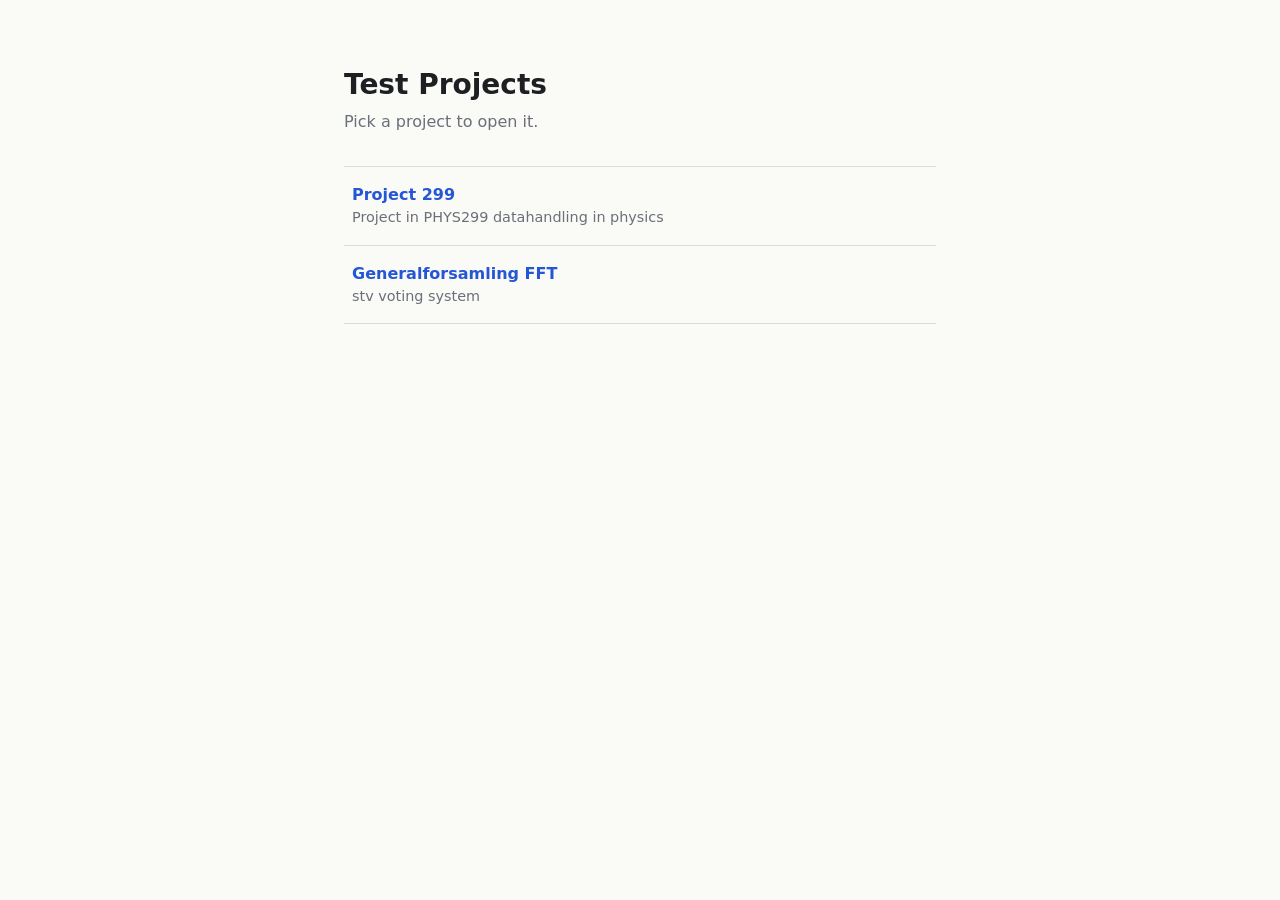
<file: index.html>
<!DOCTYPE html>
<html lang="en">
<head>
  <meta charset="UTF-8">
  <meta name="viewport" content="width=device-width, initial-scale=1">
  <title>Test Projects</title>
  <style>
    :root {
      --bg: #fafaf7;
      --text: #1d1f23;
      --muted: #6a6f78;
      --line: #dcdcd4;
      --accent: #2456d6;
    }
    @media (prefers-color-scheme: dark) {
      :root {
        --bg: #16181c;
        --text: #e8e9ec;
        --muted: #9096a0;
        --line: #2c3037;
        --accent: #7ba2ff;
      }
    }

    * { box-sizing: border-box; }

    body {
      margin: 0;
      background: var(--bg);
      color: var(--text);
      font-family: system-ui, -apple-system, "Segoe UI", Roboto, sans-serif;
      line-height: 1.5;
    }

    main {
      max-width: 40rem;
      margin: 0 auto;
      padding: 4rem 1.5rem;
    }

    h1 {
      font-size: 1.75rem;
      margin: 0 0 0.25rem;
    }

    .intro {
      color: var(--muted);
      margin: 0 0 2rem;
    }

    ul {
      list-style: none;
      margin: 0;
      padding: 0;
      border-top: 1px solid var(--line);
    }

    li { border-bottom: 1px solid var(--line); }

    a {
      display: block;
      padding: 1rem 0.5rem;
      color: inherit;
      text-decoration: none;
    }

    a:hover, a:focus-visible {
      background: color-mix(in srgb, var(--accent) 8%, transparent);
    }

    a:focus-visible {
      outline: 2px solid var(--accent);
      outline-offset: -2px;
    }

    .name {
      display: block;
      font-weight: 600;
      color: var(--accent);
    }

    .desc {
      display: block;
      font-size: 0.9rem;
      color: var(--muted);
    }
  </style>
</head>
<body>
  <main>
    <h1>Test Projects</h1>
    <p class="intro">Pick a project to open it.</p>

    <!-- To add a project, copy one <li> block and change the href, name and description. -->
    <ul>
      <li>
        <a href="299/">
          <span class="name">Project 299</span>
          <span class="desc">Project in PHYS299 datahandling in physics</span>
        </a>
      </li>
      <li>
        <a href="Generalforsamling/">
          <span class="name">Generalforsamling FFT</span>
          <span class="desc">stv voting system</span>
        </a>
      </li>
    </ul>
  </main>
</body>
</html>
</file>
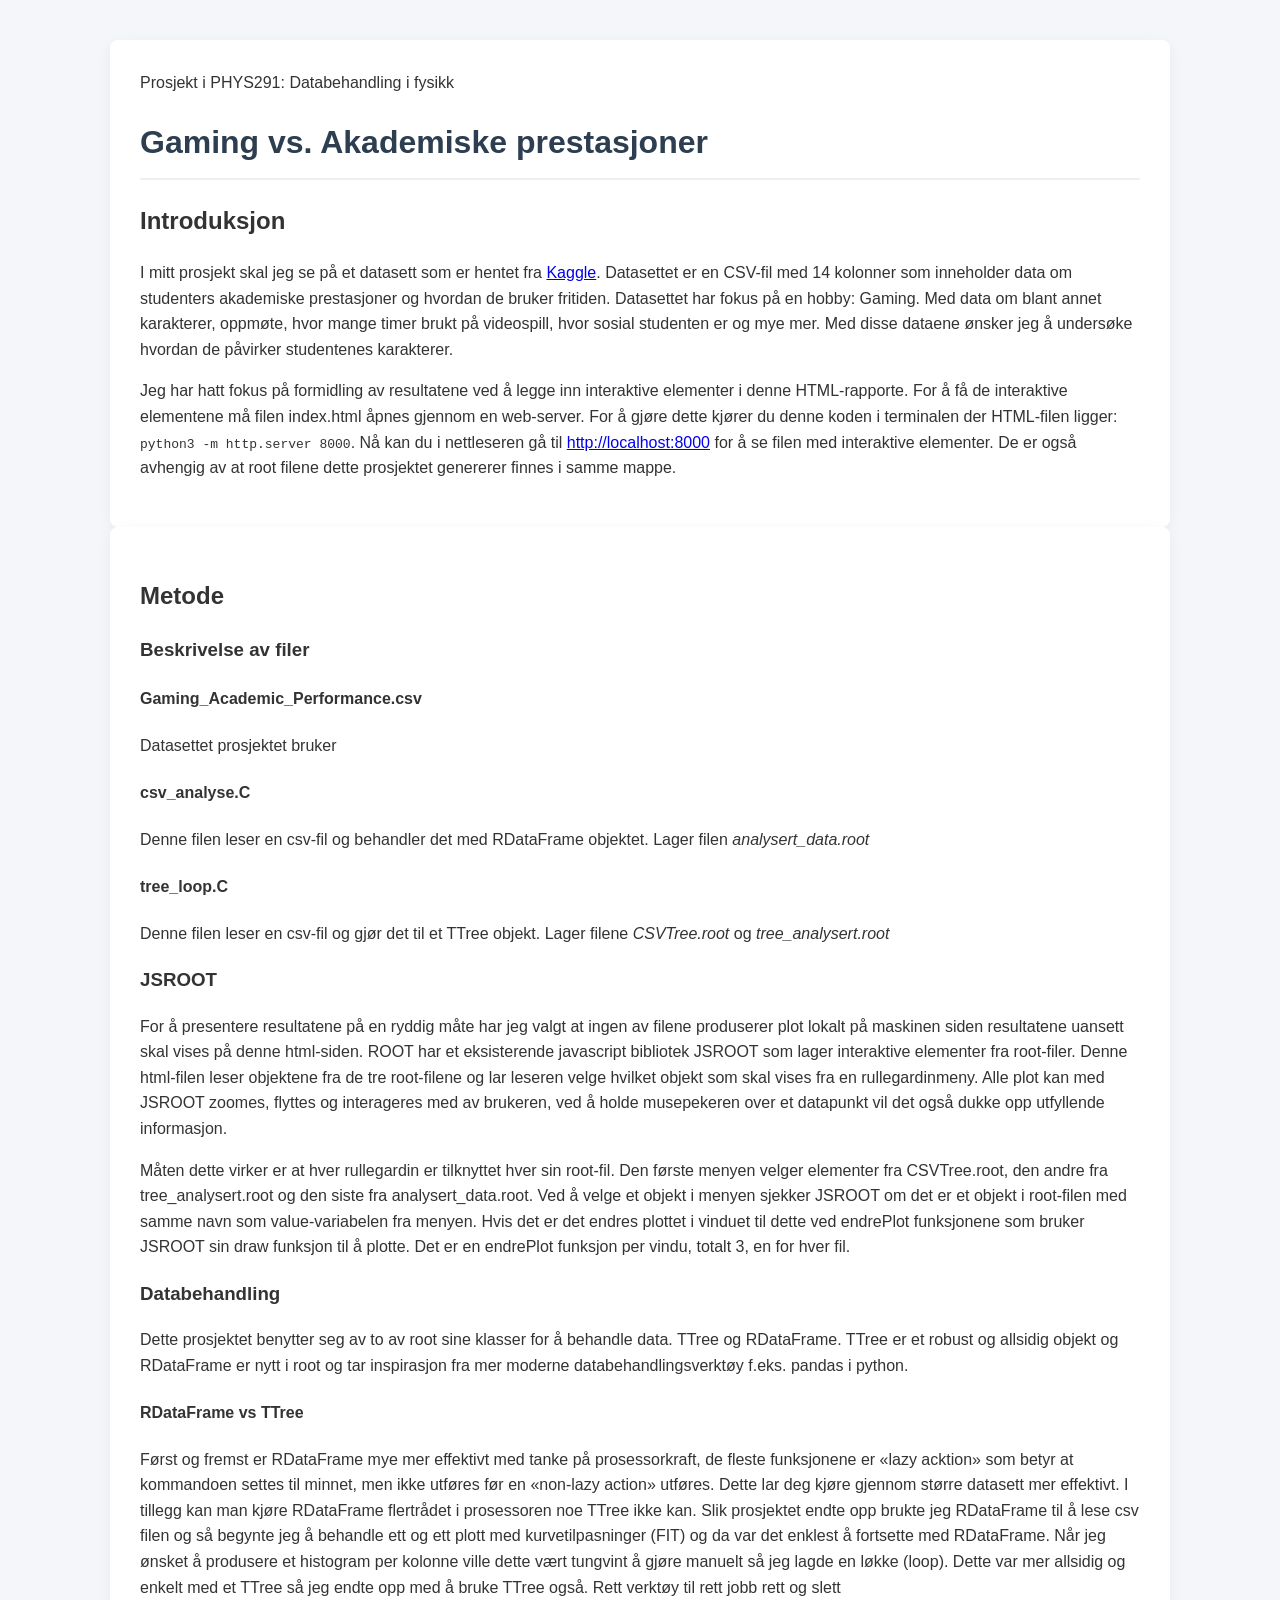
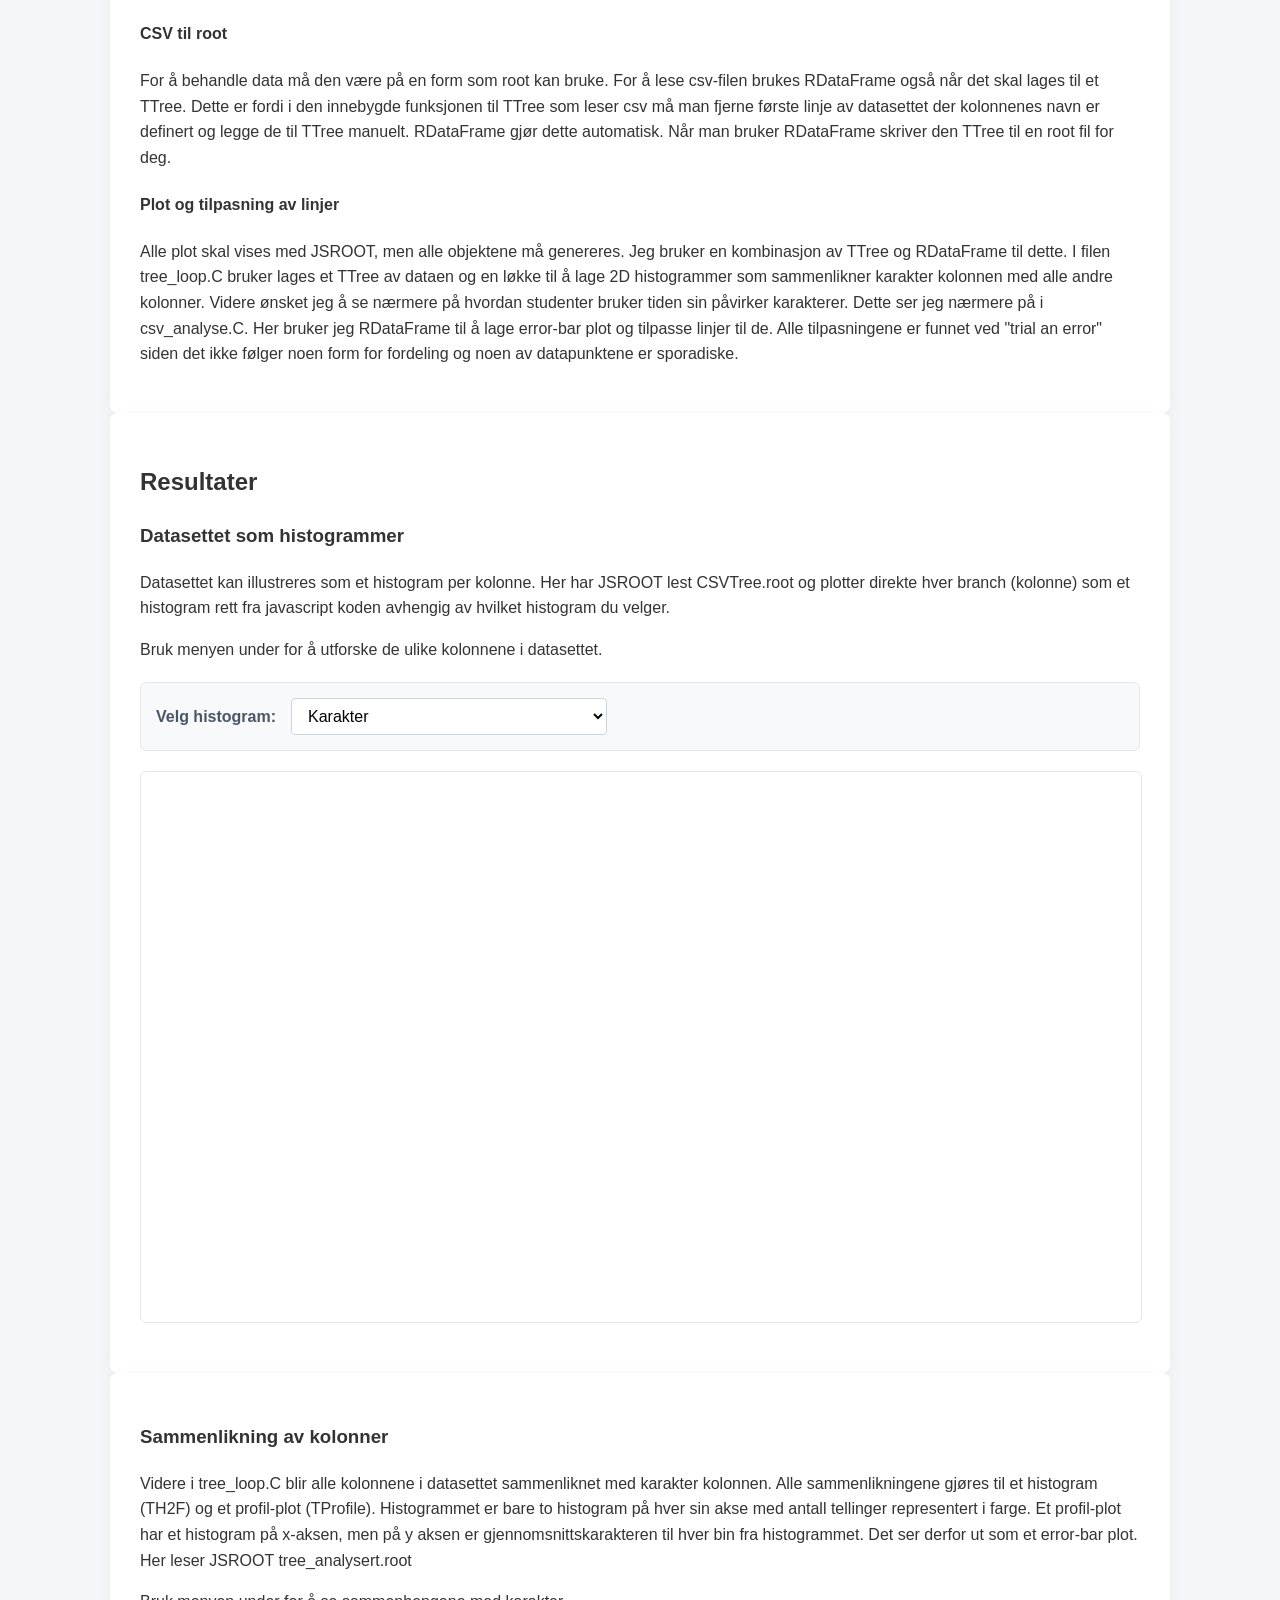
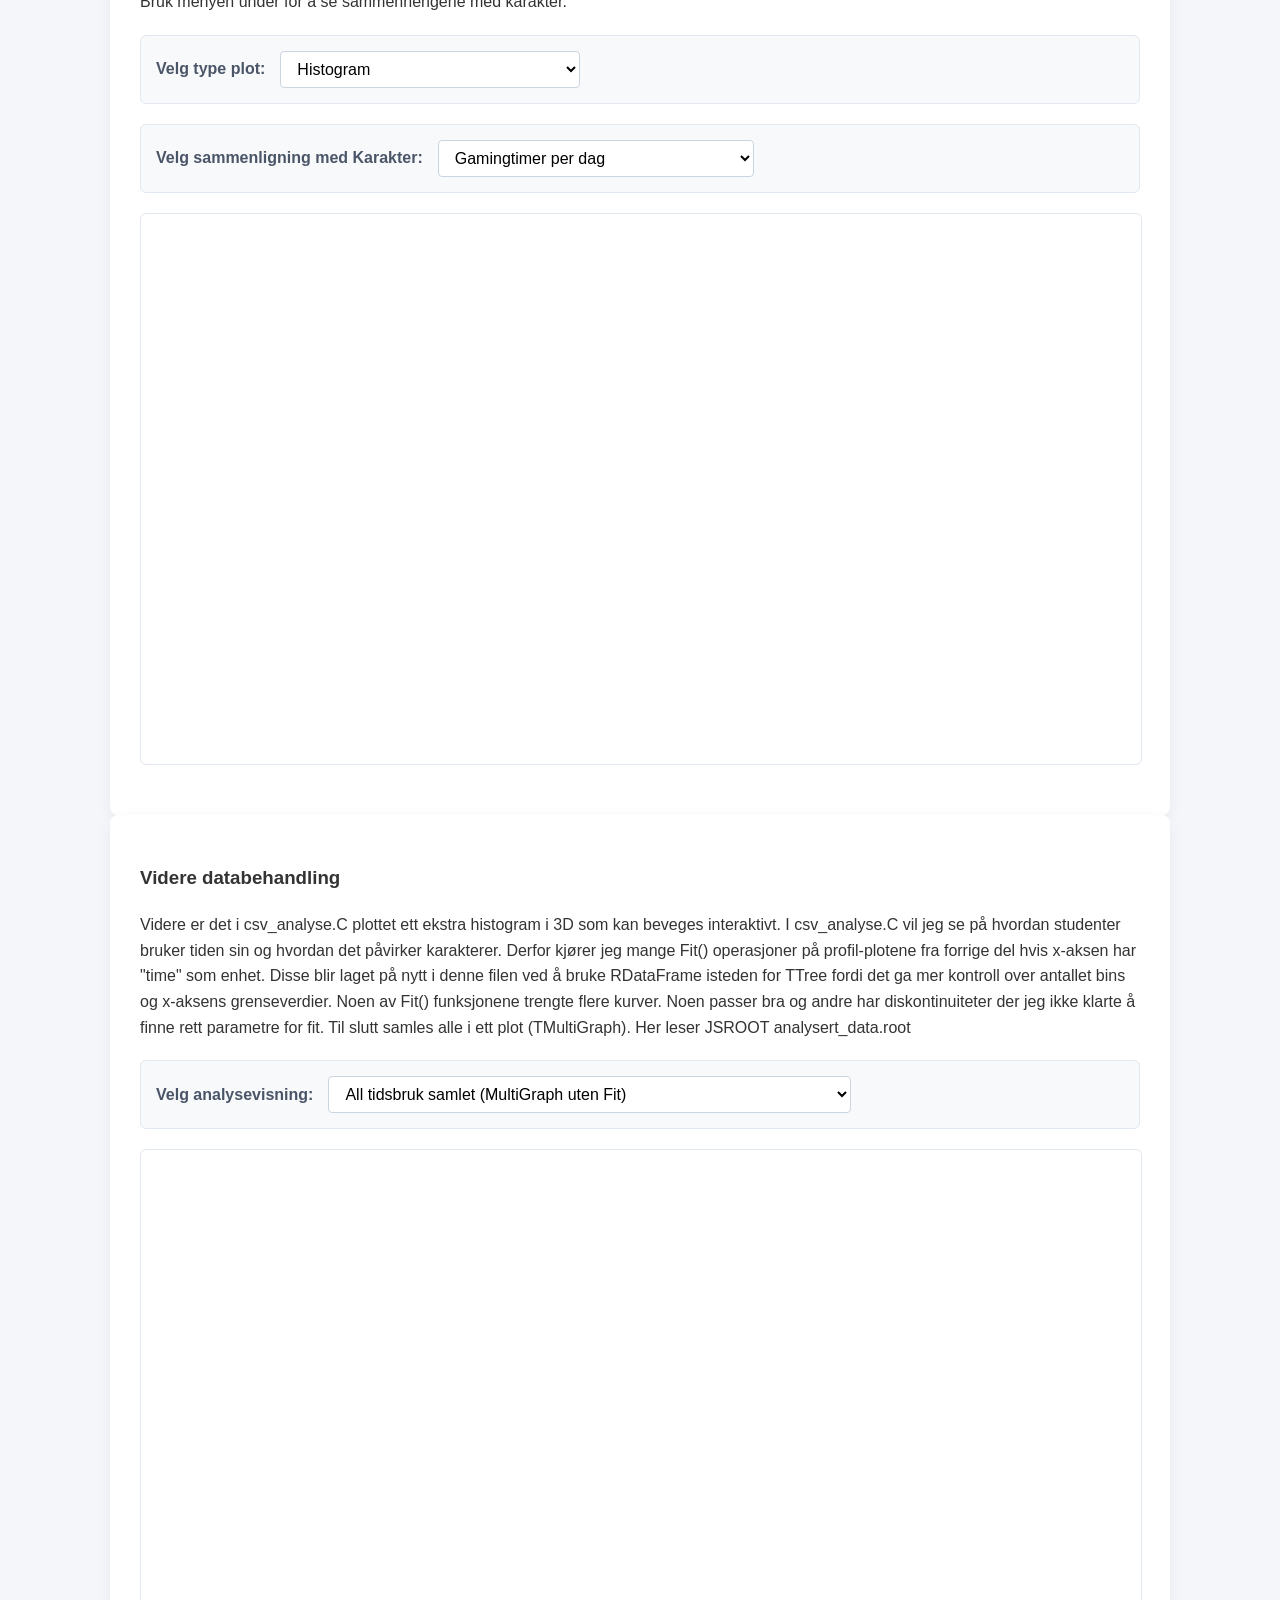
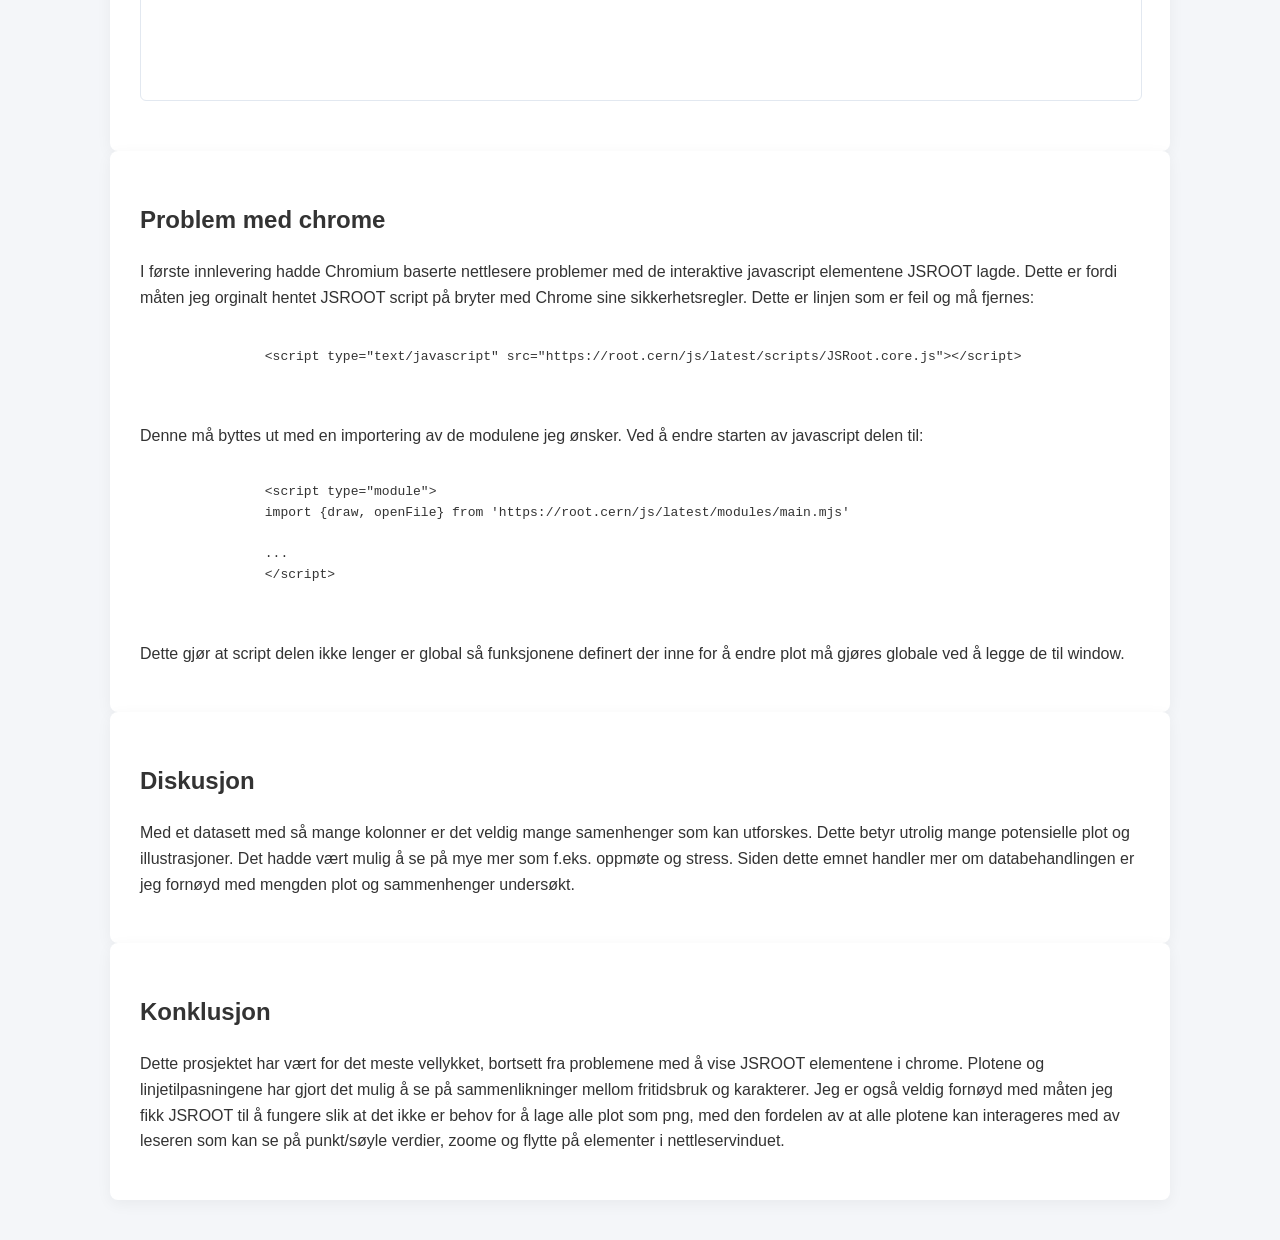
<file: 299/index.html>
<!DOCTYPE html>
<html lang="no">
<head>
    <meta charset="UTF-8">
    <meta name="viewport" content="width=device-width, initial-scale=1.0">
    <title>Gaming & Karakterer</title>

    <base target="_blank" rel = "noopener noreferrer">
    
    <style>
        body {
            font-family: 'Segoe UI', Tahoma, Geneva, Verdana, sans-serif;
            line-height: 1.6;
            background-color: #f4f6f9;
            color: #333;
            margin: 0;
            padding: 40px;
        }
        .container {
            max-width: 1000px;
            margin: 0 auto;
            background: white;
            padding: 30px;
            border-radius: 8px;
            box-shadow: 0 4px 15px rgba(0,0,0,0.05);
        }
        h1 { color: #2c3e50; border-bottom: 2px solid #ecf0f1; padding-bottom: 10px; }
        
        .control-panel {
            background-color: #f8f9fa;
            padding: 15px;
            border: 1px solid #e2e8f0;
            border-radius: 6px;
            margin: 20px 0;
            display: flex;
            align-items: center;
            gap: 15px;
        }
        label { font-weight: bold; color: #4a5568; }
        
        select {
            padding: 8px 12px;
            font-size: 16px;
            border-radius: 4px;
            border: 1px solid #cbd5e0;
            background-color: white;
            cursor: pointer;
            min-width: 300px;
        }
        select:focus { border-color: #3182ce; outline: none; }

        #plot_container1 {
            width: 100%;
            height: 550px;
            border: 1px solid #e2e8f0;
            border-radius: 6px;
            background-color: #ffffff;
            margin: 20px 0;
        }

        #plot_container2 {
            width: 100%;
            height: 550px;
            border: 1px solid #e2e8f0;
            border-radius: 6px;
            background-color: #ffffff;
            margin: 20px 0;
        }

        #plot_container3 {
            width: 100%;
            height: 550px;
            border: 1px solid #e2e8f0;
            border-radius: 6px;
            background-color: #ffffff;
            margin: 20px 0;
        }
    </style>
</head>
<body>

<div class="container">
    <header>Prosjekt i PHYS291: Databehandling i fysikk</header>
    <h1>Gaming vs. Akademiske prestasjoner</h1>
    <h2>Introduksjon</h2>

    <p>I mitt prosjekt skal jeg se på et datasett som er hentet fra <a href="https://www.kaggle.com/datasets/aiexplorer77/gaming-vs-academic-performance">Kaggle</a>.
    Datasettet er en CSV-fil med 14 kolonner som inneholder data om studenters akademiske prestasjoner og hvordan de bruker fritiden.
    Datasettet har fokus på en hobby: Gaming. Med data om blant annet karakterer, oppmøte, hvor mange timer brukt på videospill, hvor sosial studenten er og mye mer. 
    Med disse dataene ønsker jeg å undersøke hvordan de påvirker studentenes karakterer. 
    </p>

    <p>Jeg har hatt fokus på formidling av resultatene ved å legge inn interaktive elementer i denne HTML-rapporte. 
    For å få de interaktive elementene må filen index.html åpnes gjennom en web-server. 
    For å gjøre dette kjører du denne koden i terminalen der HTML-filen ligger: <code>python3 -m http.server 8000</code>.
    Nå kan du i nettleseren gå til <a href="http://localhost:8000">http://localhost:8000</a> for å se filen med interaktive elementer.
    De er også avhengig av at root filene dette prosjektet genererer finnes i samme mappe.
    </p>
</div>


<div class="container">
    <h2>Metode</h2>
    
    <h3>Beskrivelse av filer</h3>
    <h4>Gaming_Academic_Performance.csv</h4>
    <p>
        Datasettet prosjektet bruker
    </p>

    <h4>csv_analyse.C</h4>
    <p>
        Denne filen leser en csv-fil og behandler det med RDataFrame objektet. Lager filen <i>analysert_data.root</i>
    </p>

    <h4>tree_loop.C</h4>
    <p>
        Denne filen leser en csv-fil og gjør det til et TTree objekt. Lager filene <i>CSVTree.root</i> og <i>tree_analysert.root</i>
    </p>

    <h3>JSROOT</h3>
    <p>
        For å presentere resultatene på en ryddig måte har jeg valgt at ingen av filene produserer plot lokalt på maskinen siden resultatene uansett skal vises på denne html-siden.
        ROOT har et eksisterende javascript bibliotek JSROOT som lager interaktive elementer fra root-filer. 
        Denne html-filen leser objektene fra de tre root-filene og lar leseren velge hvilket objekt som skal vises fra en rullegardinmeny.
        Alle plot kan med JSROOT zoomes, flyttes og interageres med av brukeren, ved å holde musepekeren over et datapunkt vil det også dukke opp utfyllende informasjon.

    </p>

    <p>        Måten dette virker er at hver rullegardin er tilknyttet hver sin root-fil. Den første menyen velger elementer fra CSVTree.root, den andre fra tree_analysert.root og den siste fra analysert_data.root. 
        Ved å velge et objekt i menyen sjekker JSROOT om det er et objekt i root-filen med samme navn som value-variabelen fra
        menyen. Hvis det er det endres plottet i vinduet til dette ved endrePlot funksjonene som bruker JSROOT sin draw funksjon til å plotte.
        Det er en endrePlot funksjon per vindu, totalt 3, en for hver fil.
    </p>

    <h3>Databehandling</h3>
    <p>Dette prosjektet benytter seg av to av root sine klasser for å behandle data. TTree og RDataFrame. TTree er et robust og allsidig objekt og RDataFrame er nytt i root og tar inspirasjon fra mer moderne databehandlingsverktøy f.eks. pandas i python.</p>
    
    <h4>RDataFrame vs TTree</h4>
    <p>
        Først og fremst er RDataFrame mye mer effektivt med tanke på prosessorkraft, de fleste funksjonene er «lazy acktion» som betyr at kommandoen settes til minnet, men ikke utføres før en «non-lazy action» utføres. Dette lar deg kjøre gjennom større datasett mer effektivt. I tillegg kan man kjøre RDataFrame flertrådet i prosessoren noe TTree ikke kan. 
Slik prosjektet endte opp brukte jeg RDataFrame til å lese csv filen og så begynte jeg å behandle ett og ett plott med kurvetilpasninger (FIT) og da var det enklest å fortsette med RDataFrame. Når jeg ønsket å produsere et histogram per kolonne ville dette vært tungvint å gjøre manuelt så jeg lagde en løkke (loop). Dette var mer allsidig og enkelt med et TTree så jeg endte opp med å bruke TTree også. Rett verktøy til rett jobb rett og slett

    </p>
    
    <h4>CSV til root</h4>
    <p>For å behandle data må den være på en form som root kan bruke. For å lese csv-filen brukes RDataFrame også når det skal lages til et TTree.
    Dette er fordi i den innebygde funksjonen til TTree som leser csv må man fjerne første linje av datasettet der kolonnenes navn er definert og legge de til TTree manuelt. 
    RDataFrame gjør dette automatisk. Når man bruker RDataFrame skriver den TTree til en root fil for deg.</p>

    
    <h4>Plot og tilpasning av linjer</h4>
    <P>Alle plot skal vises med JSROOT, men alle objektene må genereres. Jeg bruker en kombinasjon av TTree og RDataFrame til dette.
        I filen tree_loop.C bruker lages et TTree av dataen og en løkke til å lage 2D histogrammer som sammenlikner karakter kolonnen med alle andre kolonner.
        Videre ønsket jeg å se nærmere på hvordan studenter bruker tiden sin påvirker karakterer. Dette ser jeg nærmere på i csv_analyse.C. Her bruker jeg RDataFrame til å lage error-bar plot og tilpasse linjer til de. Alle tilpasningene er funnet ved "trial an error" siden det ikke følger noen form for fordeling og noen av datapunktene er sporadiske.
    </P>

    
</div>

<div class="container">
    <h2>Resultater</h2>
    <h3>Datasettet som histogrammer</h3>

    <p>Datasettet kan illustreres som et histogram per kolonne. Her har JSROOT lest CSVTree.root og plotter direkte hver branch (kolonne) som et histogram rett fra javascript koden avhengig av hvilket histogram du velger.
    </p>
    <p>Bruk menyen under for å utforske de ulike kolonnene i datasettet.</p>

    <div class="control-panel">
        <label for="plotSelect1">Velg histogram:</label>
        <select id="plotSelect1" onchange="endrePlot1()">
            <option value="grades">Karakter</option>
            <option value="gaming_hours">Gamingtimer per dag</option>
            <option value="study_hours">Studietimer per dag</option>
            <option value="sleep_hours">Søvntimer per dag</option>
            <option value="attendance">Oppmøte i %</option>
            <option value="social_activity">Sosial aktivitet per dag i timer</option>
            <option value="device_usage">Timer på elektroniske enheter per dag</option>
            <option value="reaction_time_ms">Reaksjonstid i millisekunder</option>
            <option value="stress_level">Stressnivå</option>
            <option value="gaming_genre">Spill sjanger</option>
            <option value="age">Alder</option>
            <option value="gender">Kjønn</option>
            <option value="student_id">Student nummer</option>
            
        </select>
    </div>

    <div id="plot_container1"></div>
    
</div>

<div class="container">
    <h3>Sammenlikning av kolonner</h3>
    <p>Videre i tree_loop.C blir alle kolonnene i datasettet sammenliknet med karakter kolonnen. Alle sammenlikningene gjøres til et histogram (TH2F) og et profil-plot
        (TProfile). Histogrammet er bare to histogram på hver sin akse med antall tellinger representert i farge. Et profil-plot har et histogram på x-aksen, men på y aksen er gjennomsnittskarakteren 
        til hver bin fra histogrammet. Det ser derfor ut som et error-bar plot. Her leser JSROOT tree_analysert.root
     </p>
    <p>Bruk menyen under for å se sammenhengene med karakter.</p>

    <div class="control-panel"> 
        <label for="plottype">Velg type plot:</label>
        <select id="plottype" onchange="endrePlot2()">
            <option value="histo">Histogram</option>
            <option value="prof">Profil-plot</option>
        </select>
    </div>
    <div class="control-panel">
        <label for="plotSelect2">Velg sammenligning med Karakter:</label>
        <select id="plotSelect2" onchange="endrePlot2()">
            <option value="gaming_hours">Gamingtimer per dag</option>
            <option value="study_hours">Studietimer per dag</option>
            <option value="sleep_hours">Søvntimer per dag</option>
            <option value="attendance">Oppmøte i %</option>
            <option value="social_activity">Sosial aktivitet per dag i timer</option>
            <option value="device_usage">Timer på elektroniske enheter per dag</option>
            <option value="reaction_time_ms">Reaksjonstid i millisekunder</option>
            <option value="stress_level">Stressnivå</option>
            <option value="gaming_genre">Spill sjanger</option>
            <option value="age">Alder</option>
            <option value="gender">Kjønn</option>
            <option value="student_id">Student nummer</option>
            
        </select>
    </div>

    <div id="plot_container2"></div>

</div>

<div class="container">
    <h3>Videre databehandling</h3>
    <p>Videre er det i csv_analyse.C plottet ett ekstra histogram i 3D som kan beveges interaktivt. I csv_analyse.C vil jeg se på hvordan studenter bruker tiden sin og hvordan det påvirker karakterer. Derfor kjører jeg mange 
        Fit() operasjoner på profil-plotene fra forrige del hvis x-aksen har "time" som enhet. Disse blir laget på nytt i denne filen ved å bruke RDataFrame isteden for TTree
        fordi det ga mer kontroll over antallet bins og x-aksens grenseverdier. Noen av Fit() funksjonene trengte flere kurver. Noen passer bra og andre har diskontinuiteter
        der jeg ikke klarte å finne rett parametre for fit. Til slutt samles alle i ett plot (TMultiGraph). Her leser JSROOT analysert_data.root
    </p>

    <div class="control-panel">
        <label for="plotSelect3">Velg analysevisning:</label>
        <select id="plotSelect3" onchange="endrePlot3()">
            <option value="canvas">All tidsbruk samlet (MultiGraph uten Fit)</option>
            <option value="canvas_fit">All tidsbruk samlet (MultiGraph med Fit)</option>
            <option value="grades_vs_gaming">Gjennomsnittskarakter vs. Gamingtimer (Med Fit)</option>
            <option value="grades_vs_study">Gjennomsnittskarakter vs. Studietimer (Med Fit)</option>
            <option value="grades_vs._sleep">Gjennomsnittskarakter vs. Søvntimer (Med Fit)</option>
            <option value="grades_vs._social">Gjennomsnittskarakter vs. Sosial aktivitet (Med Fit)</option>
            <option value="grades_vs._device">Gjennomsnittskarakter vs. Enhetsbruk (Med Fit)</option>
            <option value="h_reaction">Distribusjon av reaksjonstid (1D Histogram)</option>
            <option value="h_reaction_fit">Distribusjon av reaksjonstid (1D Histogram med Fit)</option>
            <option value="h_grades_vs_study_vs_gaming">Karakter vs. Studietimer vs. Gamingtimer (3D Histogram)</option>
            <option value="grades_vs_study_vs_gaming">Gjennomsnittskarakter vs. Studietimer vs. Gamingtimer (2D Profile)</option>

            
            
        </select>
    </div>

    <div id="plot_container3"></div>

</div>



<div class="container">
    <h2>Problem med chrome</h2>
    <p>
        I første innlevering hadde Chromium baserte nettlesere problemer med de interaktive javascript elementene JSROOT lagde. Dette er fordi måten jeg orginalt hentet JSROOT script på bryter med Chrome sine sikkerhetsregler. Dette er linjen som er feil og må fjernes:
        <pre>
            <code>
                &lt;script type="text/javascript" src="https://root.cern/js/latest/scripts/JSRoot.core.js"&gt;&lt;/script&gt;
            </code>
        </pre>
Denne må byttes ut med en importering av de modulene jeg ønsker. Ved å endre starten av javascript delen til:
<pre>
            <code>
                &lt;script type="module"&gt;
                import {draw, openFile} from 'https://root.cern/js/latest/modules/main.mjs'

                ...
                &lt;/script&gt;
            </code>
        </pre>
Dette gjør at script delen ikke lenger er global så funksjonene definert der inne for å endre plot må gjøres globale ved å legge de til window.

    </p>

</div>
<div class="container">
    <h2>Diskusjon</h2>
    <p>
        Med et datasett med så mange kolonner er det veldig mange samenhenger som kan utforskes. Dette betyr utrolig mange potensielle plot og illustrasjoner.
        Det hadde vært mulig å se på mye mer som f.eks. oppmøte og stress. Siden dette emnet handler mer om databehandlingen er jeg fornøyd med mengden plot og sammenhenger undersøkt.
    </p>
   

</div>

<div class="container">
    <h2>Konklusjon</h2>
    <p>
      Dette prosjektet har vært for det meste vellykket, bortsett fra problemene med å vise JSROOT elementene i chrome. Plotene og linjetilpasningene har gjort det mulig å se på sammenlikninger mellom fritidsbruk og karakterer.
      Jeg er også veldig fornøyd med måten jeg fikk JSROOT til å fungere slik at det ikke er behov for å lage alle plot som png, med den fordelen av at alle plotene kan interageres med av leseren som kan se på punkt/søyle verdier, zoome og flytte på elementer i nettleservinduet. 
    </p>
   

</div>



<script type="module">

    import {draw, openFile} from 'https://root.cern/js/latest/modules/main.mjs'
    // variabel for åpen ROOT-fil
    let openFiles = {
        f1: null,
        f2: null,
        f3: null
    };

    // Åpne ROOT-filene når siden lastes inn
    Promise.all([
    openFile("CSVTree.root"), 
    openFile("tree_analysert.root"),
    openFile("analysert_data.root")
    ])
    .then(([file1, file2, file3]) => {
    // Lagre filene i objektet
    openFiles.f1 = file1;
    openFiles.f2 = file2;
    openFiles.f3 = file3;

    console.log("Suksess! Alle 3 ROOT-filer er åpnet.");
    
    // Tegn det første plottet automatisk ved oppstart
    endrePlot1();
    endrePlot2();
    endrePlot3();
})
.catch(err => {
    console.error("Feil ved åpning av en eller flere ROOT-filer:", err);
    document.getElementById("plot_container1").innerHTML = 
        "<p style='color:red; padding:20px;'>Kunne ikke laste ROOT-filene. HTML-filen krever at lokal server kjører.</p>";
    document.getElementById("plot_container2").innerHTML = 
        "<p style='color:red; padding:20px;'>Kunne ikke laste ROOT-filene. HTML-filen krever at lokal server kjører.</p>";
    document.getElementById("plot_container3").innerHTML = 
        "<p style='color:red; padding:20px;'>Kunne ikke laste ROOT-filene. HTML-filen krever at lokal server kjører.</p>";
});

    
    function endrePlot1() {
        if (!openFiles.f1) return;

        // Hent navnet på objektet 
        const tilgjengeligPlot = document.getElementById("plotSelect1").value;
        const container = document.getElementById("plot_container1");

        // Tøm containeren
        container.innerHTML = "<p style='padding:20px; color:#718096;'>Laster plot...</p>";

        // Les TTree fra filen
        openFiles.f1.readObject("CSVTree")
            .then(obj => {
                // Tøm container
                container.innerHTML = "";

                // Lag histogram av valgt branch
                draw("plot_container1", obj, tilgjengeligPlot);
            })
            .catch(err => {
                console.error("Kunne ikke lese objektet:", err);
                container.innerHTML = "<p style='color:red; padding:20px;'>Feil: Fant ikke objektet '" + tilgjengeligPlot + "' i ROOT-filen.</p>";
            });
    }
    function endrePlot2() {
        if (!openFiles.f2) return;

        // Hent navnet på objektet
        const plot_type = document.getElementById("plottype").value;
        const tilgjengeligPlot = document.getElementById("plotSelect2").value;
        const container = document.getElementById("plot_container2");

                // Tøm containeren
        container.innerHTML = "<p style='padding:20px; color:#718096;'>Laster plot...</p>";

        if (plot_type == "histo") {
            const Plot = "h2_" + tilgjengeligPlot;
               
            openFiles.f2.readObject(Plot)
            .then(obj => {
                // Tøm konteiner
                container.innerHTML = "";


                let drawOption = "hist COLZ";

                // Tegn objektet
                draw("plot_container2", obj, drawOption);
            })
            .catch(err => {
                console.error("Kunne ikke lese objektet:", err);
                container.innerHTML = "<p style='color:red; padding:20px;'>Feil: Fant ikke objektet '" + tilgjengeligPlot + "' i ROOT-filen.</p>";
            });
        
        
        
        } else {
            const Plot = "p_" + tilgjengeligPlot;

            openFiles.f2.readObject(Plot)
            .then(obj => {
                // Tøm konteiner
                container.innerHTML = "";

                // Bestem drawoption
                let drawOption = "E1"; // TProfile (Error bars)


                // Tegn objektet
                draw("plot_container2", obj, drawOption);
            })
            .catch(err => {
                console.error("Kunne ikke lese objektet:", err);
                container.innerHTML = "<p style='color:red; padding:20px;'>Feil: Fant ikke objektet '" + tilgjengeligPlot + "' i ROOT-filen.</p>";
            });
                }

    }
    function endrePlot3() {
        if (!openFiles.f3) return;

        
        const tilgjengeligPlot = document.getElementById("plotSelect3").value;
        const container = document.getElementById("plot_container3");

        
        container.innerHTML = "<p style='padding:20px; color:#718096;'>Laster plot...</p>";

        
        openFiles.f3.readObject(tilgjengeligPlot)
            .then(obj => {
                container.innerHTML = "";

                
                let drawOption = "E1 leg"; 
                
                if (tilgjengeligPlot.includes("h_")) {
                    drawOption = "hist"; 
                }


                
                draw("plot_container3", obj, drawOption);
            })
            .catch(err => {
                console.error("Kunne ikke lese objektet:", err);
                container.innerHTML = "<p style='color:red; padding:20px;'>Feil: Fant ikke objektet '" + tilgjengeligPlot + "' i ROOT-filen.</p>";
            });
    }
    // Må gjøre funksjonene globale for å bruke de i rullegardinmenyene
    window.endrePlot1 = endrePlot1
    window.endrePlot2 = endrePlot2
    window.endrePlot3 = endrePlot3
</script>

</body>
</html>
</file>
